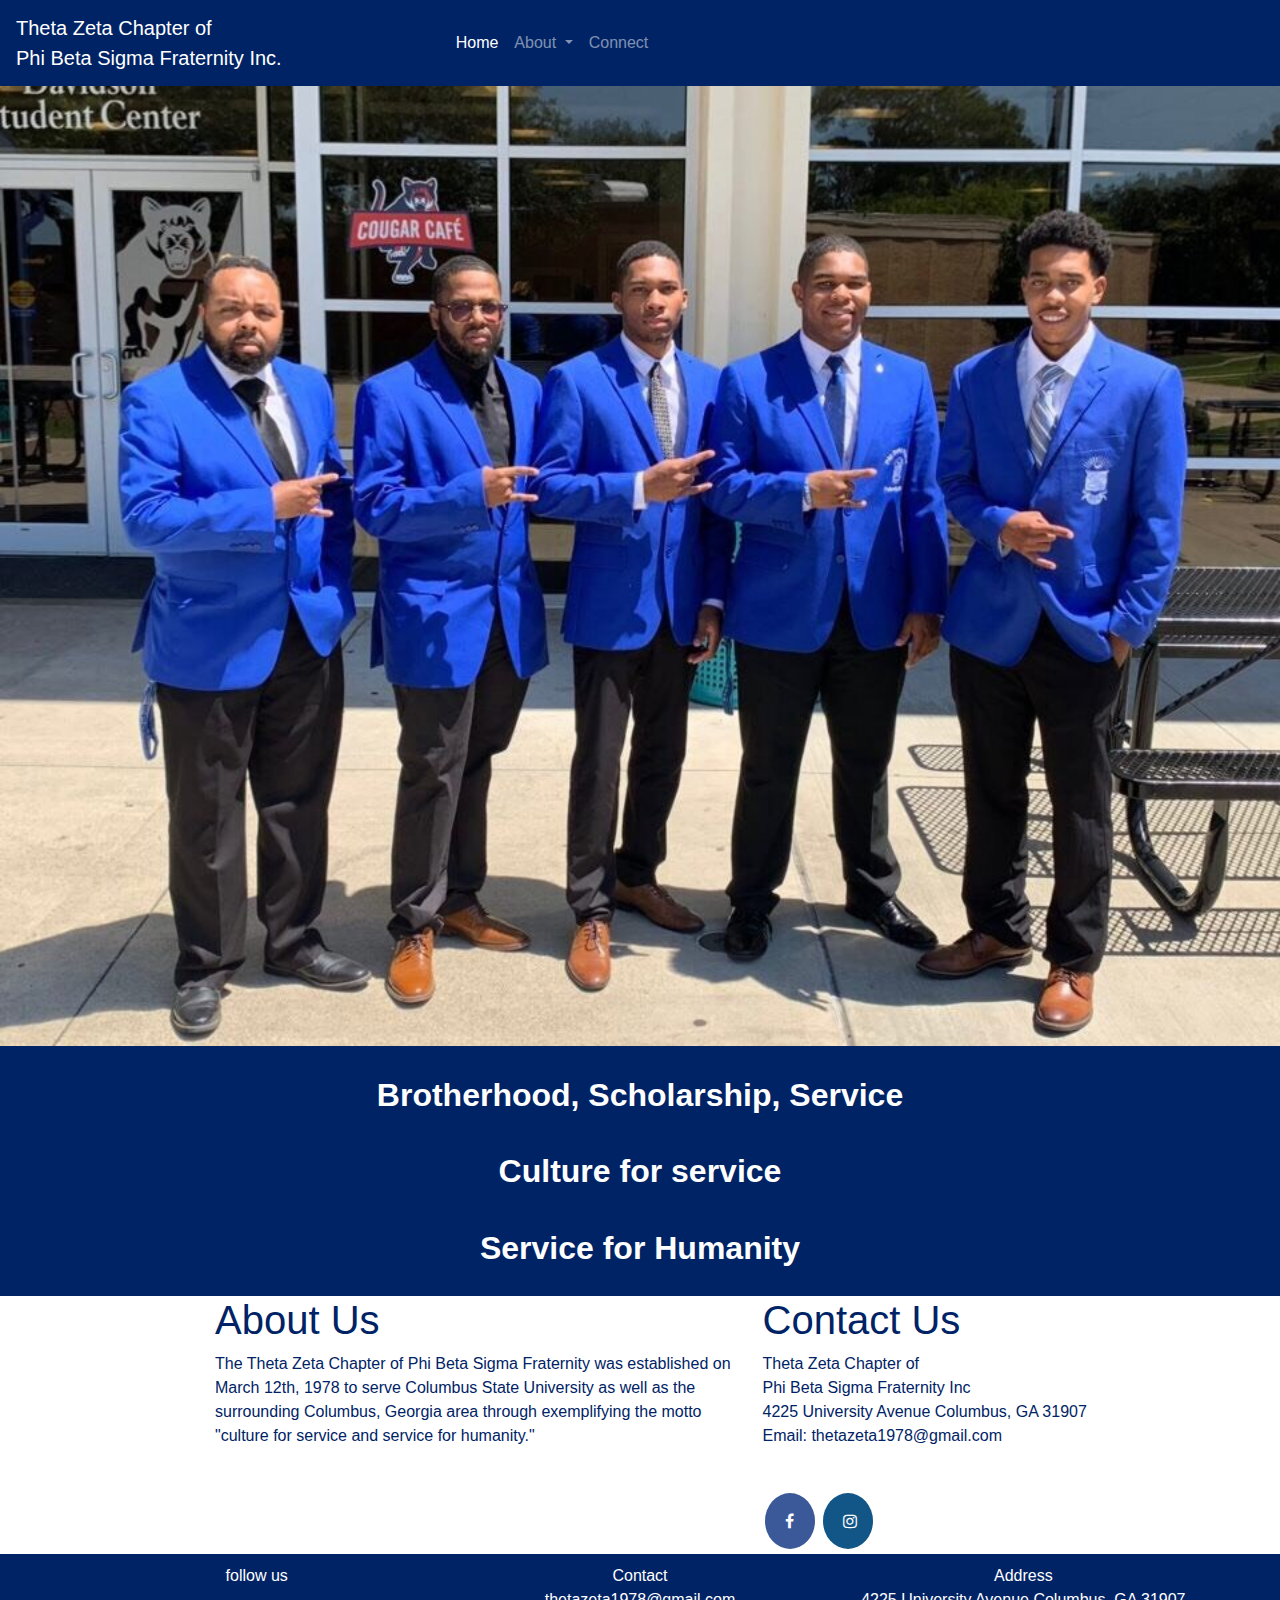
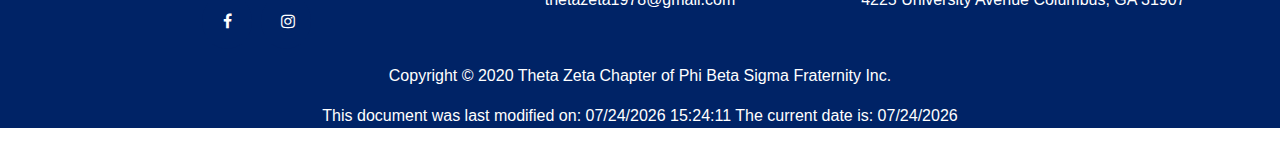
<file: index.html>
<!doctype html>
<html lang="en">
  <head>
    <!-- Required meta tags -->
    <meta charset="utf-8">
    <meta name="viewport" content="width=device-width, initial-scale=1, shrink-to-fit=no">
    <!-- Bootstrap CSS -->
    <link rel="stylesheet" href="https://stackpath.bootstrapcdn.com/bootstrap/4.4.1/css/bootstrap.min.css" integrity="sha384-Vkoo8x4CGsO3+Hhxv8T/Q5PaXtkKtu6ug5TOeNV6gBiFeWPGFN9MuhOf23Q9Ifjh" crossorigin="anonymous">
	<!--Custom CSS -->
	<link rel ="stylesheet" href="Main.css" >
	<link rel="stylesheet" href="https://cdnjs.cloudflare.com/ajax/libs/font-awesome/4.7.0/css/font-awesome.min.css">
	<!--<style>
	  .navbar { color:#FFFFFF; }
	</style>-->
    <title>Theta Zeta PBS</title>
  </head>
  <body>
  <div id ="fluid">
  <!-- Bootstrap code for navbar -->
  <nav class="navbar sticky-top navbar-expand-sm navbar-dark" style = "background-color: #002366;" >
  <a class="navbar-brand" href="index.html">Theta Zeta Chapter of </br> Phi Beta Sigma Fraternity Inc.</a></a>
  <button class="navbar-toggler" type="button" data-toggle="collapse" data-target="#navbarNavDropdown" aria-controls="navbarNavDropdown" aria-expanded="false" aria-label="Toggle navigation">
    <span class="navbar-toggler-icon"></span>
  </button>
  <div class="collapse navbar-collapse" id="navbarNavDropdown">
    <ul class="navbar-nav">
      <li class="nav-item active">
        <a class="nav-link" href="index.html">Home</a>
      </li>
	  <li class="nav-item dropdown">
        <a class="nav-link dropdown-toggle" href="#" id="navbarDropdownMenuLink" role="button" data-toggle="dropdown" aria-haspopup="true" aria-expanded="false">
          About
        </a>
        <div class="dropdown-menu" aria-labelledby="navbarDropdownMenuLink">
          <a class="dropdown-item" href="About.html">Founders</a>
          <a class="dropdown-item" href="History.html">History and Mission</a>
        </div>
      <li class="nav-item">
        <a class="nav-item nav-link" href="https://csuinvolve.columbusstate.edu/organization/thetazeta1914">Connect</a>
      </li>
    </ul>
  </div>
</nav>
<div class ="fluid">
  <img src="IMG_20661.jpg" class="img-fluid" alt="Responsive image">
  <div class = "background-container-fluid"> 
  <h2> Brotherhood, Scholarship, Service </h2>
  <h2> Culture for service </h2>
  <h2> Service for Humanity </h2>
 </div>
 <div class="fluid-container">
  <div class="row">
   <div class="col">
	<h1>About Us</h1>
	<p>The Theta Zeta Chapter of Phi Beta Sigma Fraternity was established on March 12th, 1978 to 
	serve Columbus State University as well as the surrounding Columbus, Georgia area through 
	exemplifying the motto "culture for service and service for humanity."</p>
	</div>
	<div class="col">
	<h1>Contact Us</h1>
	<p>Theta Zeta Chapter of<br>Phi Beta Sigma Fraternity Inc<br>4225 University Avenue
Columbus, GA 31907<br>Email: thetazeta1978@gmail.com</p><br>
	<a href="https://www.facebook.com/thetazeta1914/" class="fa fa-facebook"></a>
	<a href="https://www.instagram.com/thetazeta1914/?hl=en" class="fa fa-instagram"></a>
	</div>	
	</div>
  </div>
 </div>
 </div>
    <!-- JavaScript -->
    <!-- jQuery first, then Popper.js, then Bootstrap JS -->
    <script src="https://code.jquery.com/jquery-3.4.1.slim.min.js" integrity="sha384-J6qa4849blE2+poT4WnyKhv5vZF5SrPo0iEjwBvKU7imGFAV0wwj1yYfoRSJoZ+n" crossorigin="anonymous"></script>
    <script src="https://cdn.jsdelivr.net/npm/popper.js@1.16.0/dist/umd/popper.min.js" integrity="sha384-Q6E9RHvbIyZFJoft+2mJbHaEWldlvI9IOYy5n3zV9zzTtmI3UksdQRVvoxMfooAo" crossorigin="anonymous"></script>
    <script src="https://stackpath.bootstrapcdn.com/bootstrap/4.4.1/js/bootstrap.min.js" integrity="sha384-wfSDF2E50Y2D1uUdj0O3uMBJnjuUD4Ih7YwaYd1iqfktj0Uod8GCExl3Og8ifwB6" crossorigin="anonymous"></script>
<main>
</main>
<footer>
<div class="container">
 <div class="row">
  <div class="col">
   follow us<br>
   <a href="https://www.facebook.com/thetazeta1914/" class="fa fa-facebook"></a>
   <a href="https://www.instagram.com/thetazeta1914/?hl=en" class="fa fa-instagram"></a>
   </div>
   <div class="col">
   Contact<br>
   thetazeta1978@gmail.com
   </div>
   <div class="col">
    Address<br>
	4225 University Avenue
Columbus, GA 31907
   </div>
  </div>
 </div>
 <p>Copyright &copy; 2020 Theta Zeta Chapter of Phi Beta Sigma Fraternity Inc.</p>
 <p>This document was last modified on:
 <script>
 document.write(document.lastModified);
 </script>
The current date is:
<script>
 var todayDate = new Date();
 var day = todayDate.getDate();
 var month1 = todayDate.getMonth()+1;
 var year = todayDate.getFullYear();
if (day<10) {
 day='0' + day
}
if (month1<10) {
 month1 = '0' + month1
}
else {
 document.write("<p>Invalid date.</p>");
}
todayDate = month1 + '/' + day + '/' + year;
document.write(todayDate);

</script>
</p>
</div>
</footer>
</div>
</body>
</html>
</file>
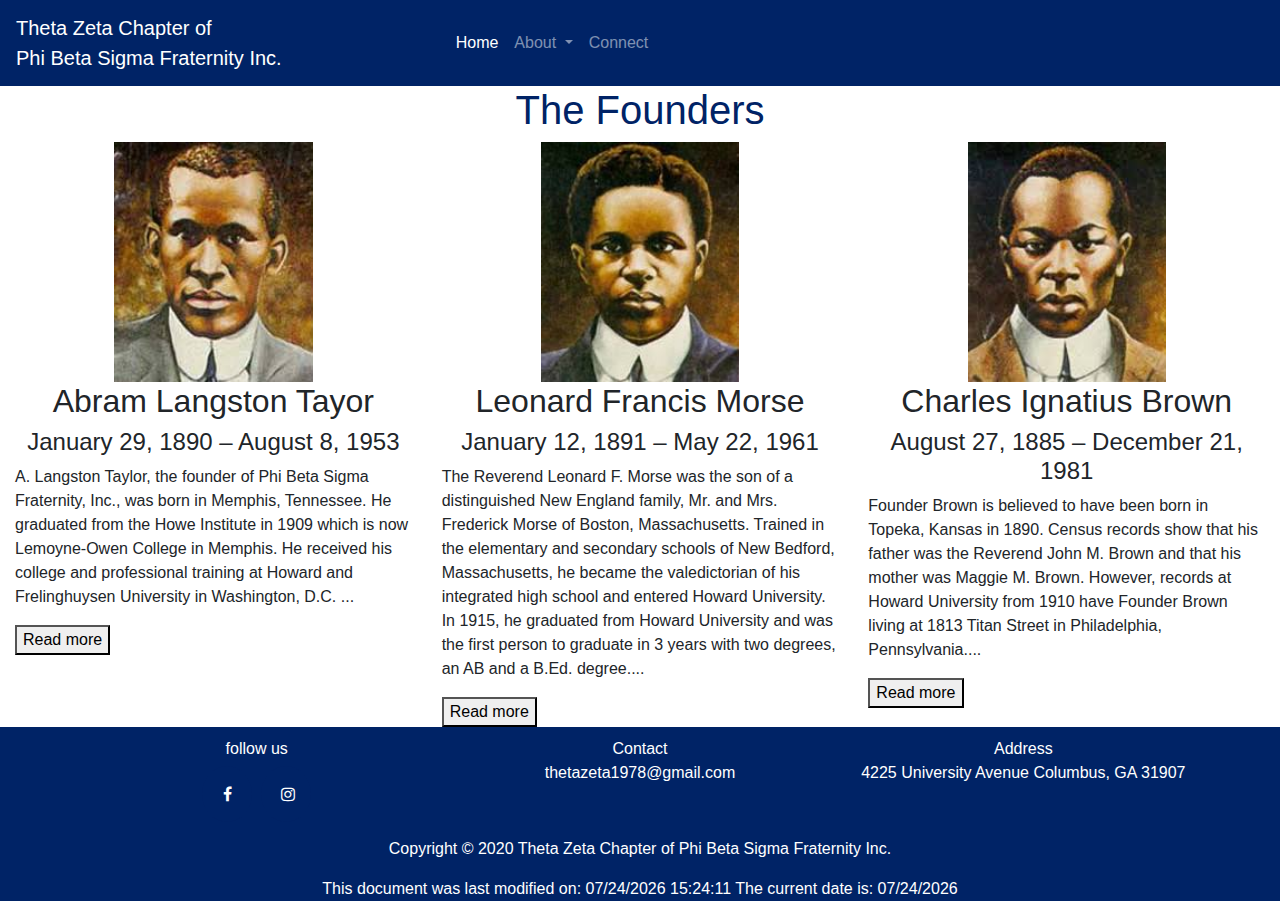
<file: About.html>
<!doctype html>
<html lang="en">
  <head>
    <!-- Required meta tags -->
    <meta charset="utf-8">
    <meta name="viewport" content="width=device-width, initial-scale=1, shrink-to-fit=no">
    <!-- Bootstrap CSS -->
    <link rel="stylesheet" href="https://stackpath.bootstrapcdn.com/bootstrap/4.4.1/css/bootstrap.min.css" integrity="sha384-Vkoo8x4CGsO3+Hhxv8T/Q5PaXtkKtu6ug5TOeNV6gBiFeWPGFN9MuhOf23Q9Ifjh" crossorigin="anonymous">
	<!--Custom CSS -->
	<link rel ="stylesheet" href="Main.css" >
	<link rel="stylesheet" href="https://cdnjs.cloudflare.com/ajax/libs/font-awesome/4.7.0/css/font-awesome.min.css">
    <title>About</title>
  </head>
  <body>
  <!-- Bootstrap code for navbar -->
   <nav class="navbar sticky-top navbar-expand-sm navbar-dark" style = "background-color: #002366;" >
  <a class="navbar-brand" href="index.html">Theta Zeta Chapter of </br> Phi Beta Sigma Fraternity Inc.</a></a>
  <button class="navbar-toggler" type="button" data-toggle="collapse" data-target="#navbarNavDropdown" aria-controls="navbarNavDropdown" aria-expanded="false" aria-label="Toggle navigation">
    <span class="navbar-toggler-icon"></span>
  </button>
  <div class="collapse navbar-collapse" id="navbarNavDropdown">
    <ul class="navbar-nav">
      <li class="nav-item active">
        <a class="nav-link" href="index.html">Home</a>
      </li>
	  <li class="nav-item dropdown">
        <a class="nav-link dropdown-toggle" href="#" id="navbarDropdownMenuLink" role="button" data-toggle="dropdown" aria-haspopup="true" aria-expanded="false">
          About
        </a>
        <div class="dropdown-menu" aria-labelledby="navbarDropdownMenuLink">
          <a class="dropdown-item" href="About.html">Founders<span class="sr-only">(current)</span></a>
          <a class="dropdown-item" href="History.html">History and Mission</a>
        </div>
      <li class="nav-item">
        <a class="nav-item nav-link" href="https://csuinvolve.columbusstate.edu/organization/thetazeta1914">Connect</a>
      </li>
    </ul>
  </div>
</nav>
  <div class="Founders">
    <h1>The Founders</h1>
  </div>
  <div class="container-fluid">
  <div class="row">
    <div class="col-md">
      <img src="ALT.jpg" alt="Founder Abram Langston Taylor">
	  <h2>Abram Langston Tayor</h2>
	  <h4>January 29, 1890 – August 8, 1953</h4>
      <p>A. Langston Taylor, the founder of Phi Beta Sigma Fraternity, Inc., was born in Memphis, Tennessee. He graduated from the Howe Institute in 1909 which 
	     is now Lemoyne-Owen College in Memphis. He received his college and professional training at Howard and Frelinghuysen University in Washington, D.C.
		 <span id="dots2">...</span><br> <span id="more2">Founder Taylor chose business as his life’s calling. From 1917 to 1926 he owned a real estate and insurance 
		 business. He was Secretary-Treasurer of the Potomac Investment Company, Director of the Federal Life Insurance Company and President of the Taylor Tobacco Company.
		 Founder Taylor coined the Fraternity’s motto, “Culture for Service, Service for Humanity”. He began serving humanity by founding Sigma, to which he gave twelve 
		 consecutive years of service as a National Officer, serving as National President, National Treasurer, National Secretary and Field Secretary. He also served as President 
		 of the Distinguished Service Chapter. Founder Taylor was described as distinguished, poised and truly a hard worker. The members of the Alpha Sigma chapter called Founder 
		 Taylor “Prof”, short for professor, because he was always carrying a book, files or reading. In addition to holding national offices in Phi Beta Sigma, he served in various 
		 capacities in The Washington Art Society, The Derby Club, The Banneker Research Society, The Mu-So-Lit Club and the Tennessee State Club. A tireless worker, Founder Taylor 
		 strove to ensure that Phi Beta Sigma would make a significant impact in the world well beyond his years of service. He served on the History Committee , providing numerous 
		 notations, minutes and oral history to be passed on to future members. Founder Taylor retired from federal service as an employee of the Smithsonian Institute.
		 Founder Taylor is buried at Lincoln Memorial Cemetery in Suitland, Maryland (right outside of Washington, D.C.). His gravesite sits at the highest peek.</span></p>
      <button onclick="myFunction2()" id="myBtn2">Read more</button>
	<script>
function myFunction2() {
  var dots2 = document.getElementById("dots2");
  var moreText2 = document.getElementById("more2");
  var btnText2 = document.getElementById("myBtn2");

  if (dots2.style.display === "none") {
    dots2.style.display = "inline";
    btnText2.innerHTML = "Read more"; 
    moreText2.style.display = "none";
  } else {
    dots2.style.display = "none";
    btnText2.innerHTML = "Read less"; 
    moreText2.style.display = "inline";
  }
}
</script>
    </div>
    <div class="col-md">
      <img src="LFM.jpg" alt="Founder Leonard Francis Morse">
	  <h2>Leonard Francis Morse</h2>
	  <h4>January 12, 1891 – May 22, 1961</h4>
	  <p>The Reverend Leonard F. Morse was the son of a distinguished New England family, Mr. and Mrs. Frederick Morse of Boston, Massachusetts. 
	     Trained in the elementary and secondary schools of New Bedford, Massachusetts, he became the valedictorian of his integrated high school 
		 and entered Howard University. In 1915, he graduated from Howard University and was the first person to graduate in 3 years with two degrees, 
		 an AB and a B.Ed. degree.<span id="dots1">...</span><br>
		 <span id="more1">Founder Morse earned the Bachelor of Divinity degree from the Payne School of Divinity at Wilberforce University, a Master’s 
		 degree from Northwestern University (Evanston, Illinois), and the degrees of Doctor of Metaphysics and the Doctor of Psychology from the College 
		 of Metaphysics (Indianapolis, Indiana). He received the Doctor of Divinity (honorary) from Allen University (Columbia, South Carolina) and the LLD at 
		 Edward Waters College (Jacksonville, Florida). An outstanding educator, minister and a prophetic voice of his time, Founder Morse served at several academic 
		 and religious institutions. He was Dean of Theology and President of Edward Waters College and a Mason. Founder Morse founded and chartered numerous Sigma chapters, 
		 especially in Florida. Founder Morse was a student of the Greek language; he is responsible for naming our Fraternity. In addition, he wrote Sigma’s first constitution 
		 and was the first president of the Alpha Chapter. In the 1915 Howard University yearbook entitled “The Mirror”, Founder Morse had listed by his name the following: Director 
		 of Social Service, YMCA, 1913-1914; Organizer and President of Phi Beta Sigma, 1914-15; President, Young Men’s Progressive Club, 1914-15; tutor of languages and history.
         Founder Morse was married and had five children, two of which are Brothers in this fraternity. In the 1915 Howard University yearbook, Founder Morse left us with “Smooth runs 
		 the water where the brook is deep.”</span></p>
      <button onclick="myFunction1()" id="myBtn1">Read more</button>
<script>
function myFunction1() {
  var dots1 = document.getElementById("dots1");
  var moreText1 = document.getElementById("more1");
  var btnText1 = document.getElementById("myBtn1");

  if (dots1.style.display === "none") {
    dots1.style.display = "inline";
    btnText1.innerHTML = "Read more"; 
    moreText1.style.display = "none";
  } else {
    dots1.style.display = "none";
    btnText1.innerHTML = "Read less"; 
    moreText1.style.display = "inline";
  }
}
</script>
    </div>
    <div class="col-md">
      <img src="CIB.jpg" alt="Founder Charles Ignatius Brown">
	  <h2>Charles Ignatius Brown</h2>
	  <h4>August 27, 1885 – December 21, 1981</h4>
	  <p>Founder Brown is believed to have been born in Topeka, Kansas in 1890. Census records show that his father was the 
	     Reverend John M. Brown and that his mother was Maggie M. Brown. However, records at Howard University from 1910 have 
	     Founder Brown living at 1813 Titan Street in Philadelphia, Pennsylvania.<span id="dots">...</span><br>
	     <span id="more">He was very cordial and very popular with the student body and Howard University administration. Founder 
		 Brown is credited with choosing the nine charter members of Phi Beta Sigma Fraternity. In addition, he founded the Delta Chapter at 
		 Kansas State University in Manhattan, Kansas, on April 9, 1917 and was a teacher at the Kansas Industrial School for Negroes in Topeka, Kansas.
         In the 1914 Howard University yearbook, under the Personals and Applied Quotations section, Founder Brown left us with this, “No legacy is so rich as honesty”. 
		 Founder Brown graduated from Howard University on June 3, 1914. The last correspondence that the fraternity received from him was a letter to Founder Taylor in 1924,
		 in which Founder Brown indicated that he was teaching in Kansas.
         Census records and oral interviews show that Founder Brown lived in the Topeka, Kansas area until 1931. Some believed that he was a casualty of the First World War; 
		 others thought that he moved overseas. In the spring of 1949, Founder Leonard F. Morse wrote “We live in daily hope that we shall one day learn the fate of our beloved 
		 Brother and Founder”. For more than 80 years, Sigma men pondered what may have happened with Founder Brown. It was hoped that he went on to live a productive and fruitful 
		 life – but the story of his disappearance, and speculation about what may have happened became folklore within the brotherhood. In 2015, a breakthrough occurred. A group of 
		 Sigma men who were determine to find out what happened with Founder Brown, enlisted the help of professional researchers and with the full support of the Fraternity, were able 
		 to track Founder Brown to his final resting place. Indeed, he had kept his commitment to the cause of Sigma, living and serving his last years in a Catholic parish in Philadelphia, Pennsylvania. 
		 Founder Charles Ignatius Brown kept his promise to his brothers in Sigma!</span></p>
      <button onclick="myFunction()" id="myBtn">Read more</button>
<script>
function myFunction() {
  var dots = document.getElementById("dots");
  var moreText = document.getElementById("more");
  var btnText = document.getElementById("myBtn");

  if (dots.style.display === "none") {
    dots.style.display = "inline";
    btnText.innerHTML = "Read more"; 
    moreText.style.display = "none";
  } else {
    dots.style.display = "none";
    btnText.innerHTML = "Read less"; 
    moreText.style.display = "inline";
  }
}
</script>
    </div>
  </div>
</div>
    <!-- JavaScript -->
    <!-- jQuery first, then Popper.js, then Bootstrap JS -->
    <script src="https://code.jquery.com/jquery-3.4.1.slim.min.js" integrity="sha384-J6qa4849blE2+poT4WnyKhv5vZF5SrPo0iEjwBvKU7imGFAV0wwj1yYfoRSJoZ+n" crossorigin="anonymous"></script>
    <script src="https://cdn.jsdelivr.net/npm/popper.js@1.16.0/dist/umd/popper.min.js" integrity="sha384-Q6E9RHvbIyZFJoft+2mJbHaEWldlvI9IOYy5n3zV9zzTtmI3UksdQRVvoxMfooAo" crossorigin="anonymous"></script>
    <script src="https://stackpath.bootstrapcdn.com/bootstrap/4.4.1/js/bootstrap.min.js" integrity="sha384-wfSDF2E50Y2D1uUdj0O3uMBJnjuUD4Ih7YwaYd1iqfktj0Uod8GCExl3Og8ifwB6" crossorigin="anonymous"></script>
<footer>
<div class="container">
 <div class="row">
  <div class="col">
   follow us<br>
   <a href="https://www.facebook.com/thetazeta1914/" class="fa fa-facebook"></a>
   <a href="https://www.instagram.com/thetazeta1914/?hl=en" class="fa fa-instagram"></a>
   </div>
   <div class="col">
   Contact<br>
   thetazeta1978@gmail.com
   </div>
   <div class="col">
    Address<br>
	4225 University Avenue
Columbus, GA 31907
   </div>
  </div>
 </div>
 <p>Copyright &copy; 2020 Theta Zeta Chapter of Phi Beta Sigma Fraternity Inc.</p>
 <p>This document was last modified on:
 <script>
 document.write(document.lastModified);
 </script>
The current date is:
<script>
 var todayDate = new Date();
 var day = todayDate.getDate();
 var month1 = todayDate.getMonth()+1;
 var year = todayDate.getFullYear();
if (day<10) {
 day='0' + day
}
if (month1<10) {
 month1 = '0' + month1
}
else {
 document.write("<p>Invalid date.</p>");
}
todayDate = month1 + '/' + day + '/' + year;
document.write(todayDate);

</script>
</p>
</div>
</footer>
  </body>
</html>
</file>
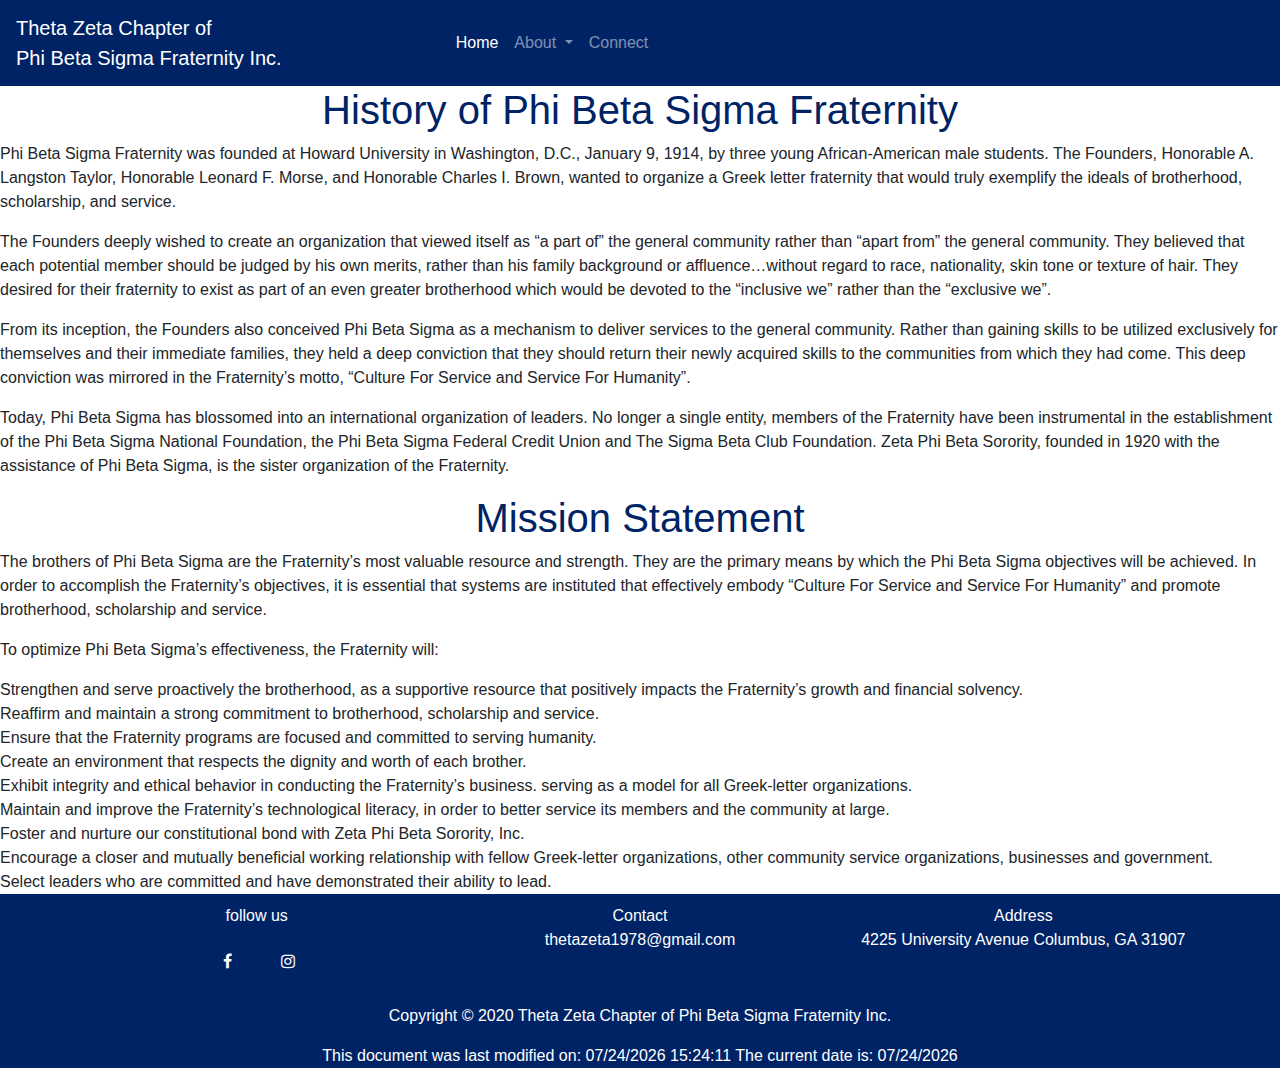
<file: History.html>
<!doctype html>
<html lang="en">
  <head>
    <!-- Required meta tags -->
    <meta charset="utf-8">
    <meta name="viewport" content="width=device-width, initial-scale=1, shrink-to-fit=no">
    <!-- Bootstrap CSS -->
    <link rel="stylesheet" href="https://stackpath.bootstrapcdn.com/bootstrap/4.4.1/css/bootstrap.min.css" integrity="sha384-Vkoo8x4CGsO3+Hhxv8T/Q5PaXtkKtu6ug5TOeNV6gBiFeWPGFN9MuhOf23Q9Ifjh" crossorigin="anonymous">
	<!--Custom CSS -->
	<link rel ="stylesheet" href="Main.css" >
	<link rel="stylesheet" href="https://cdnjs.cloudflare.com/ajax/libs/font-awesome/4.7.0/css/font-awesome.min.css">
	<!--<style>
	  .navbar { color:#FFFFFF; }
	</style>-->
    <title>Theta Zeta PBS</title>
  </head>
  <body>
  <div id ="fluid">
  <!-- Bootstrap code for navbar -->
  <nav class="navbar sticky-top navbar-expand-sm navbar-dark" style = "background-color: #002366;" >
  <a class="navbar-brand" href="index.html">Theta Zeta Chapter of </br> Phi Beta Sigma Fraternity Inc.</a></a>
  <button class="navbar-toggler" type="button" data-toggle="collapse" data-target="#navbarNavDropdown" aria-controls="navbarNavDropdown" aria-expanded="false" aria-label="Toggle navigation">
    <span class="navbar-toggler-icon"></span>
  </button>
  <div class="collapse navbar-collapse" id="navbarNavDropdown">
    <ul class="navbar-nav">
      <li class="nav-item active">
        <a class="nav-link" href="index.html">Home </a>
      </li>
	  <li class="nav-item dropdown">
        <a class="nav-link dropdown-toggle" href="#" id="navbarDropdownMenuLink" role="button" data-toggle="dropdown" aria-haspopup="true" aria-expanded="false">
          About
        </a>
        <div class="dropdown-menu" aria-labelledby="navbarDropdownMenuLink">
          <a class="dropdown-item" href="About.html">Founders</a>
          <a class="dropdown-item" href="#">History and Mission</a>
        </div>
      <li class="nav-item">
        <a class="nav-item nav-link" href="https://csuinvolve.columbusstate.edu/organization/thetazeta1914">Connect</a>
      </li>
    </ul>
  </div>
</nav>
<!--<div class ="fluid">
  <img src="history.jpg" class="img-fluid" alt="Responsive image">
  </div>-->
<div class="History">
<h1>History of Phi Beta Sigma Fraternity</h1>
<p>Phi Beta Sigma Fraternity was founded at Howard University in Washington, D.C., January 9, 1914, by three young 
   African-American male students. The Founders, Honorable A. Langston Taylor, Honorable Leonard F. Morse, and Honorable 
   Charles I. Brown, wanted to organize a Greek letter fraternity that would truly exemplify the ideals of brotherhood, 
   scholarship, and service.<br> </p>
<p>The Founders deeply wished to create an organization that viewed itself as “a part of” the 
   general community rather than “apart from” the general community. They believed that each potential member should be 
   judged by his own merits, rather than his family background or affluence…without regard to race, nationality, skin tone 
   or texture of hair. They desired for their fraternity to exist as part of an even greater brotherhood which would be 
   devoted to the “inclusive we” rather than the “exclusive we”.<br></p>
<p>From its inception, the Founders also conceived Phi Beta 
   Sigma as a mechanism to deliver services to the general community. Rather than gaining skills to be utilized exclusively 
   for themselves and their immediate families, they held a deep conviction that they should return their newly acquired skills 
   to the communities from which they had come. This deep conviction was mirrored in the Fraternity’s motto, “Culture For Service 
   and Service For Humanity”.<br></p> 
<p>Today, Phi Beta Sigma has blossomed into an international organization of leaders. No longer a single 
   entity, members of the Fraternity have been instrumental in the establishment of the Phi Beta Sigma National Foundation, the Phi 
   Beta Sigma Federal Credit Union and The Sigma Beta Club Foundation. Zeta Phi Beta Sorority, founded in 1920 with the assistance of 
   Phi Beta Sigma, is the sister organization of the Fraternity.</p>
</div>

<div class="Mission">
<h1>Mission Statement</h1>
<p> The brothers of Phi Beta Sigma are the Fraternity’s most valuable resource and strength. They are the primary means by which the 
    Phi Beta Sigma objectives will be achieved. In order to accomplish the Fraternity’s objectives, it is essential that systems are 
	instituted that effectively embody “Culture For Service and Service For Humanity” and promote brotherhood, scholarship and service.</p>
<p> To optimize Phi Beta Sigma’s effectiveness, the Fraternity will: </p>
<u1>
  <li>Strengthen and serve proactively the brotherhood, as a supportive resource that positively impacts the Fraternity’s growth and 
      financial solvency.</li>
  <li>Reaffirm and maintain a strong commitment to brotherhood, scholarship and service.</li>
  <li>Ensure that the Fraternity programs are focused and committed to serving humanity.</li>
  <li>Create an environment that respects the dignity and worth of each brother.</li>
  <li>Exhibit integrity and ethical behavior in conducting the Fraternity’s business. serving as a model for all Greek-letter organizations.</li>
  <li>Maintain and improve the Fraternity’s technological literacy, in order to better service its members and the community at large.</li>
  <li>Foster and nurture our constitutional bond with Zeta Phi Beta Sorority, Inc.</li>
  <li>Encourage a closer and mutually beneficial working relationship with fellow Greek-letter organizations, other community service organizations, 
      businesses and government.</li>
  <li>Select leaders who are committed and have demonstrated their ability to lead.</li>
</u1>	
</div>   
    <!-- JavaScript -->
    <!-- jQuery first, then Popper.js, then Bootstrap JS -->
    <script src="https://code.jquery.com/jquery-3.4.1.slim.min.js" integrity="sha384-J6qa4849blE2+poT4WnyKhv5vZF5SrPo0iEjwBvKU7imGFAV0wwj1yYfoRSJoZ+n" crossorigin="anonymous"></script>
    <script src="https://cdn.jsdelivr.net/npm/popper.js@1.16.0/dist/umd/popper.min.js" integrity="sha384-Q6E9RHvbIyZFJoft+2mJbHaEWldlvI9IOYy5n3zV9zzTtmI3UksdQRVvoxMfooAo" crossorigin="anonymous"></script>
    <script src="https://stackpath.bootstrapcdn.com/bootstrap/4.4.1/js/bootstrap.min.js" integrity="sha384-wfSDF2E50Y2D1uUdj0O3uMBJnjuUD4Ih7YwaYd1iqfktj0Uod8GCExl3Og8ifwB6" crossorigin="anonymous"></script>
<footer>
<div class="container">
 <div class="row">
  <div class="col">
   follow us<br>
   <a href="https://www.facebook.com/thetazeta1914/" class="fa fa-facebook"></a>
   <a href="https://www.instagram.com/thetazeta1914/?hl=en" class="fa fa-instagram"></a>
   </div>
   <div class="col">
   Contact<br>
   thetazeta1978@gmail.com
   </div>
   <div class="col">
    Address<br>
	4225 University Avenue
Columbus, GA 31907
   </div>
  </div>
 </div>
 <p>Copyright &copy; 2020 Theta Zeta Chapter of Phi Beta Sigma Fraternity Inc.</p>
 <p>This document was last modified on:
 <script>
 document.write(document.lastModified);
 </script>
The current date is:
<script>
 var todayDate = new Date();
 var day = todayDate.getDate();
 var month1 = todayDate.getMonth()+1;
 var year = todayDate.getFullYear();
if (day<10) {
 day='0' + day
}
if (month1<10) {
 month1 = '0' + month1
}
else {
 document.write("<p>Invalid date.</p>");
}
todayDate = month1 + '/' + day + '/' + year;
document.write(todayDate);

</script>
</p>
</div>
</footer>
</div>
</body>
</html>
</file>
<file: Main.css>
/*Main elements' CSS*/
body { /*background-image: url(4389.jpg); */}
h2 { text-align: center; }
.background-container-fluid { background-color: #002366; color: white; width: 100%; height: 250px; }
.background-container-fluid h2{font-weight: bold; text-align:center; padding-top: 30px;}
.fluid-container .row {margin-left:200px;background-color: #FFFFFF;}
.fluid-container .row h1{color: #002366;}
.fluid-container .col { background-color: #FFFFFF;}
.fluid-container .row p{color: #002366;}
/*Footer CSS */
footer { background-color: #002366; color: #FFFFFF; background-size: cover; height: 75pxx; text-align: center; }
footer p { text-align: center; }
footer .fa-facebook {
  background-color:#002366;
  color: white;
}
footer .fa-instagram {
  background-color:#002366;
  color: white;
}	
/*Navbar CSS */
.navbar-nav {padding-left: 150px; color: #FFFFFF }
.navbar { color:#FFFFFF; }
/*main image CSS*/
.fluid img { width: 100%; height: auto; }
/*Bootstrap Column CSS */
.col { /*margin-left: 65x;*/ background-color: #002366;}
.col h1 { color: white; }
.col p { color:white;}
.col-md h2 { text-align: center; }
.col-md h4 { text-align: center; }
.col-md img { display: block; margin-left: auto; margin-right: auto; width: 50%; /*padding-left:90px;*/}
/*.row {background-color: #002366; margin: auto; width: 100%; padding: 10px;} */
.container {margin: auto; width: auto; padding: 10px; }
.container-fluid { width: 100%; background-color: #FFFFFF; }
.image-container { width: 80px; margin:70px; min-width: 900px;
                   max-width: 1280px; }
/*Contact us social media buttons css*/				   
.fa {
  padding: 20px;
  font-size: 30px;
  width: 50px;
  text-align: center;
  text-decoration: none;
  margin: 5px 2px;
  border-radius: 50%;
}
.fa:hover {
    opacity: 0.7;
}
 .fa-facebook {
  background: #3B5998;
  color: white;
}
 .fa-instagram {
  background: #125688;
  color: white;
}				   
/*About CSS	*/			   
#more {display: none;}
#more1 {display:none;}
#more2 {display:none;}
.Founders { text-align: center; color: #002366  }

/*History CSS */
.History h1 { text-align: center; color: #002366 }
.Mission h1 { text-align: center; color: #002366 }
</file>
